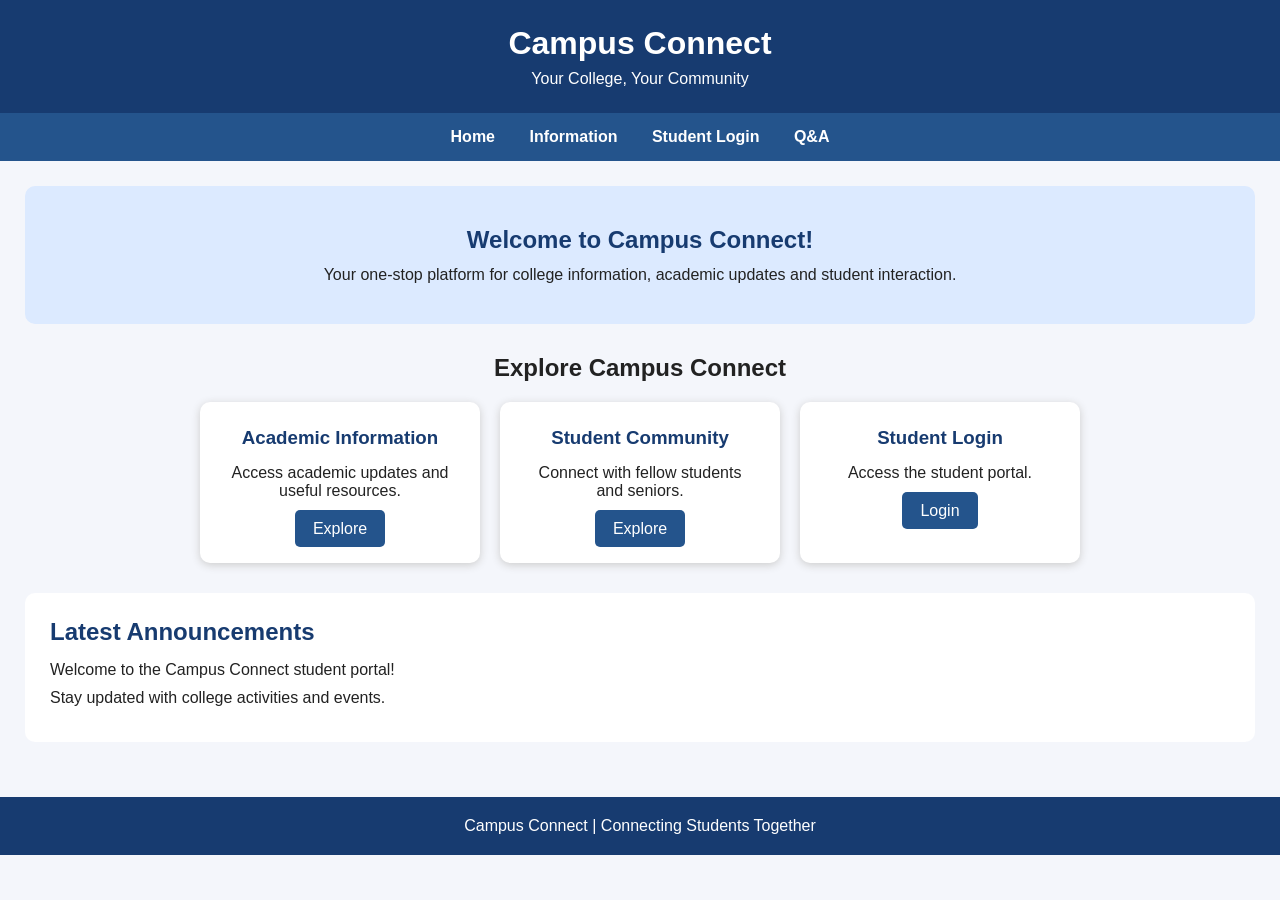
<file: index.html>
<!DOCTYPE html>
<html>
<head>
    <title>Campus Connect</title>
    <link rel="stylesheet" href="style.css">
</head>

<body>

    <header>
        <h1>Campus Connect</h1>
        <p>Your College, Your Community</p>
    </header>

    <nav>
        <a href="index.html">Home</a>
        <a href="information.html">Information</a>
        <a href="login.html">Student Login</a>
        <a href="questions.html">Q&A</a>
    </nav>

    <main>
        <section class="welcome">
            <h2>Welcome to Campus Connect!</h2>
            <p>Your one-stop platform for college information,
            academic updates and student interaction.</p>
        </section>

        <h2 class="heading">Explore Campus Connect</h2>

        <section class="cards">

            <div class="card">
                <h3>Academic Information</h3>
                <p>Access academic updates and useful resources.</p>
                <a href="information.html">Explore</a>
            </div>

            <div class="card">
                <h3>Student Community</h3>
                <p>Connect with fellow students and seniors.</p>
                <a href="questions.html">Explore</a>
            </div>

            <div class="card">
                <h3>Student Login</h3>
                <p>Access the student portal.</p>
                <a href="login.html">Login</a>
            </div>

        </section>

        <section class="announcements">
            <h2>Latest Announcements</h2>
            <p>Welcome to the Campus Connect student portal!</p>
            <p>Stay updated with college activities and events.</p>
        </section>
    </main>

    <footer>
        <p>Campus Connect | Connecting Students Together</p>
    </footer>

</body>
</html>
</file>
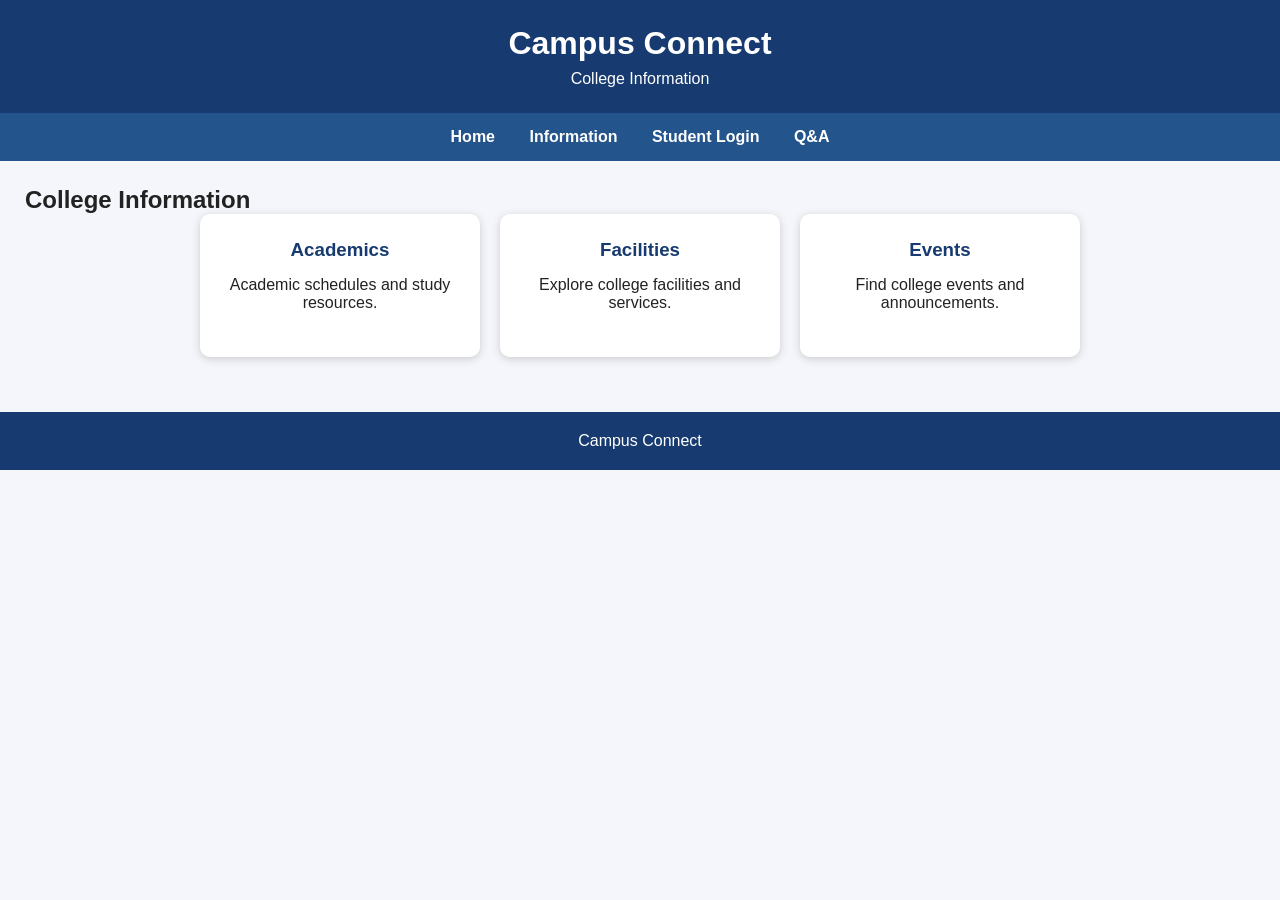
<file: information.html>
<!DOCTYPE html>
<html>
<head>
    <title>College Information</title>
    <link rel="stylesheet" href="style.css">
</head>
<body>
    <header>
        <h1>Campus Connect</h1>
        <p>College Information</p>
    </header>

    <nav>
        <a href="index.html">Home</a>
        <a href="information.html">Information</a>
        <a href="login.html">Student Login</a>
        <a href="questions.html">Q&A</a>
    </nav>

    <main>
        <h2>College Information</h2>
        <section class="cards">
            <div class="card">
                <h3>Academics</h3>
                <p>Academic schedules and study resources.</p>
            </div>
            <div class="card">
                <h3>Facilities</h3>
                <p>Explore college facilities and services.</p>
            </div>
            <div class="card">
                <h3>Events</h3>
                <p>Find college events and announcements.</p>  
            </div>
        </section>
    </main>
    <footer>Campus Connect</footer>
</body>
</html>
</file>
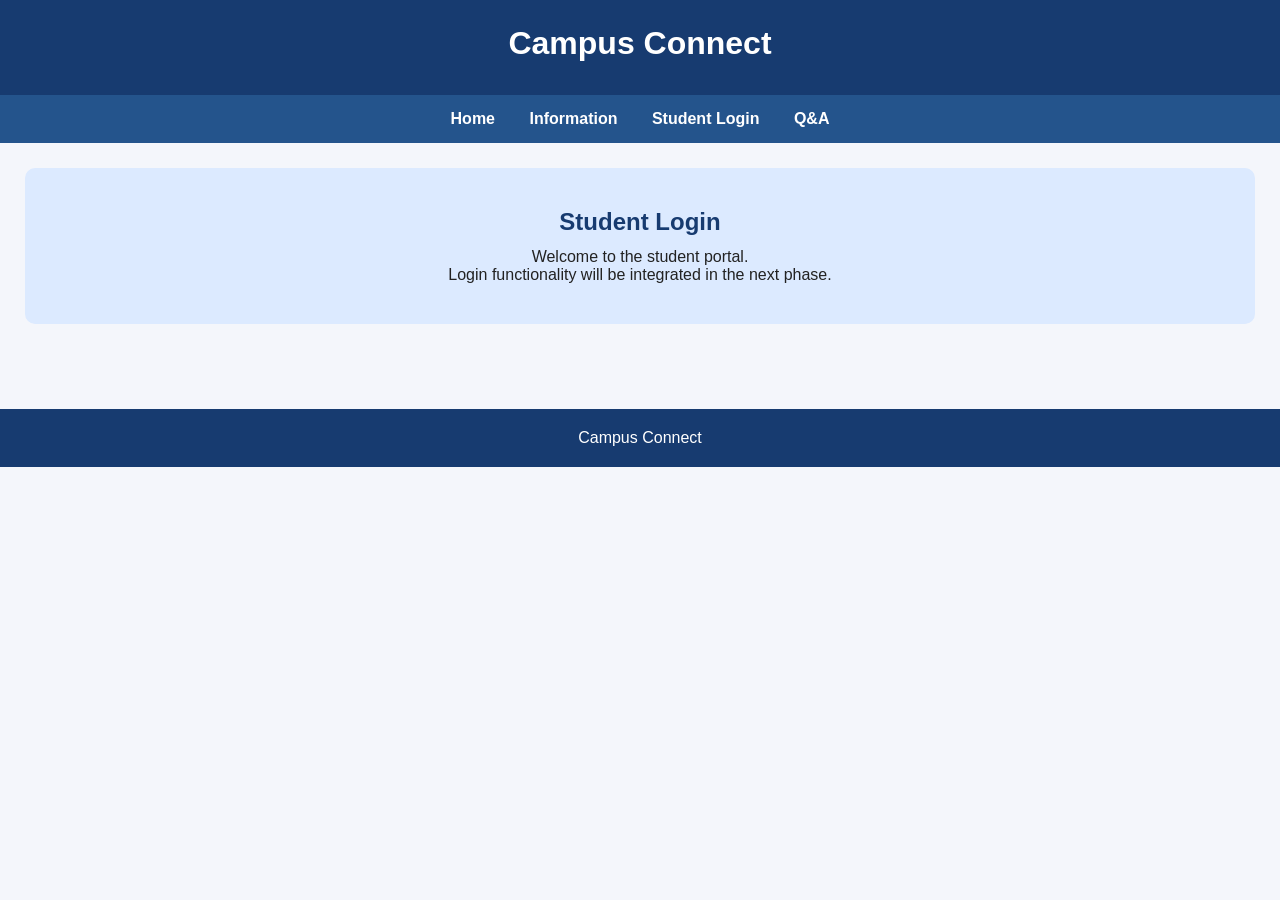
<file: login.html>
<!DOCTYPE html>
<html>
<head>
    <title>Student Login</title>
    <link rel="stylesheet" href="style.css">
</head>
<body>
    <header><h1>Campus Connect</h1></header>
    <nav>
        <a href="index.html">Home</a>
        <a href="information.html">Information</a>
        <a href="login.html">Student Login</a>
        <a href="questions.html">Q&A</a>
    </nav>
    <main>
        <section class="welcome">
            <h2>Student Login</h2>
            <p>Welcome to the student portal.</p>
            <p>Login functionality will be integrated in the next phase.</p>
        </section>
    </main>
    <footer>Campus Connect</footer>
</body>
</html>
</file>
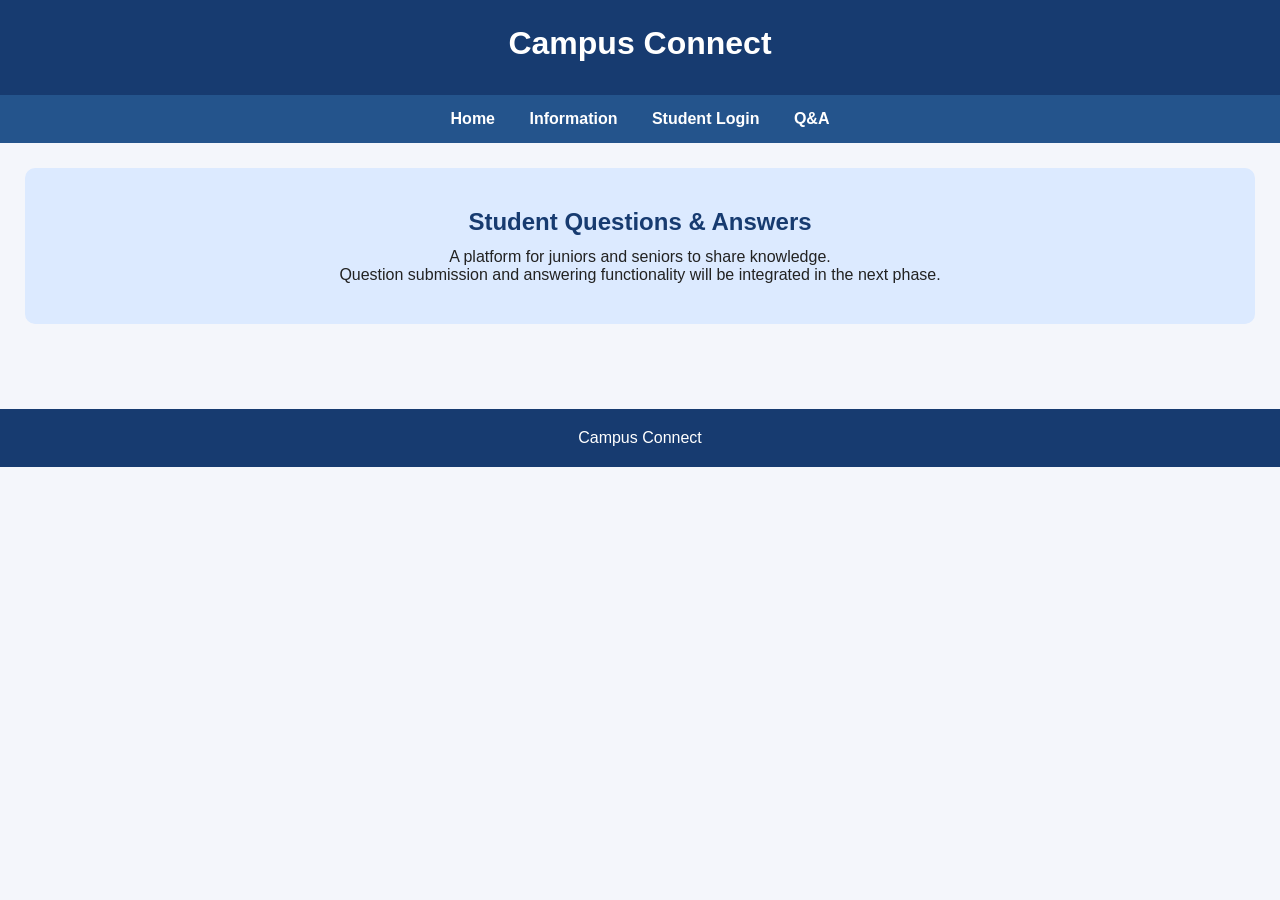
<file: questions.html>
<!DOCTYPE html>
<html>
<head>
    <title>Student Q&A</title>
    <link rel="stylesheet" href="style.css">
</head>
<body>
    <header><h1>Campus Connect</h1></header>
    <nav>
        <a href="index.html">Home</a>
        <a href="information.html">Information</a>
        <a href="login.html">Student Login</a>
        <a href="questions.html">Q&A</a>
    </nav>
    <main>
        <section class="welcome">
            <h2>Student Questions & Answers</h2>
            <p>A platform for juniors and seniors to share knowledge.</p>
            <p>Question submission and answering functionality
            will be integrated in the next phase.</p>
        </section>
    </main>
    <footer>Campus Connect</footer>
</body>
</html>
</file>
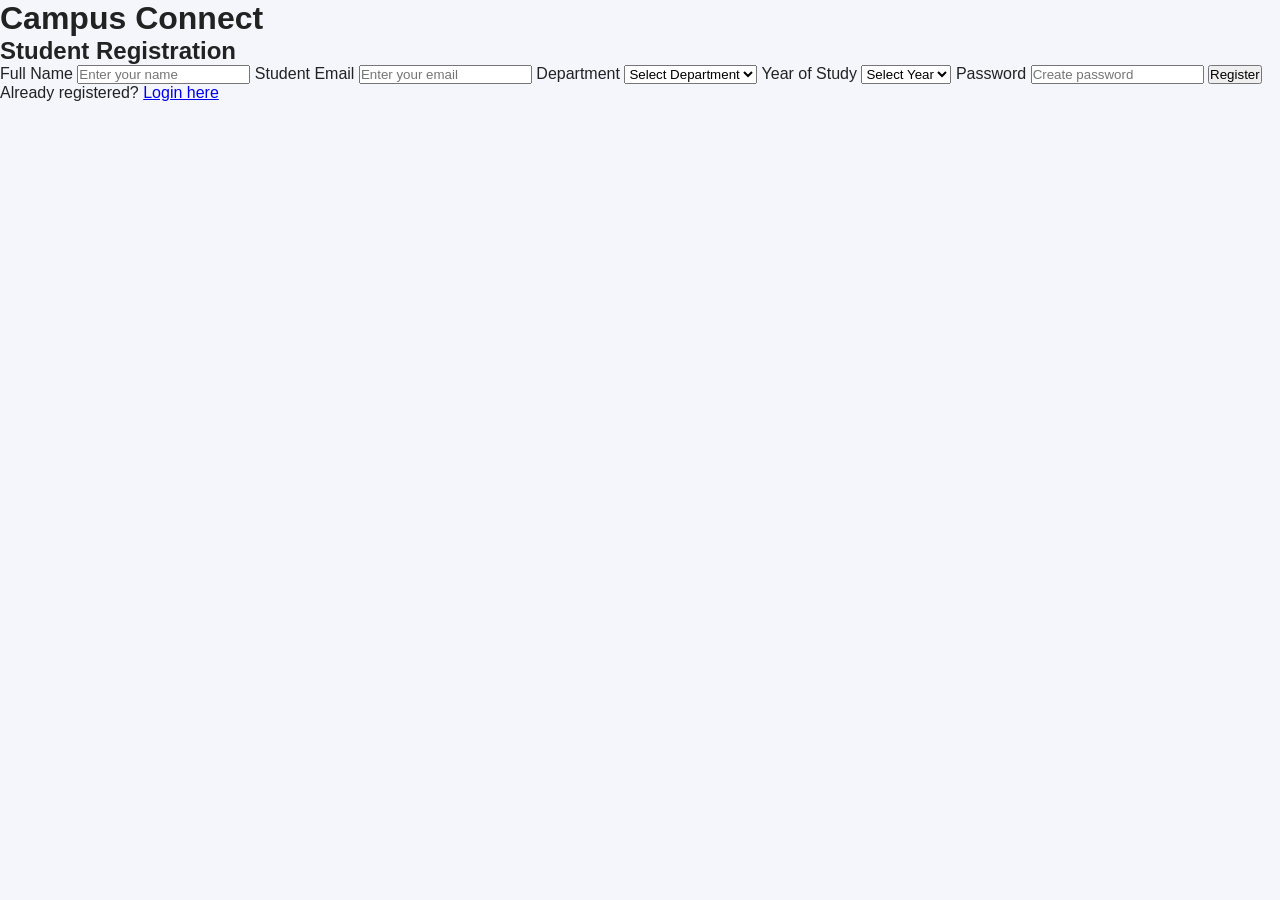
<file: register.html>
<!DOCTYPE html>
<html>
<head>
    <title>Campus Connect - Registration</title>
    <link rel="stylesheet" href="style.css">
</head>
<body>

    <div class="login-container">
        <h1>Campus Connect</h1>
        <h2>Student Registration</h2>

        <form onsubmit="register(event)">

            <label>Full Name</label>
            <input type="text" id="name" placeholder="Enter your name" required>

            <label>Student Email</label>
            <input type="email" id="email" placeholder="Enter your email" required>

            <label>Department</label>
            <select id="department" required>
                <option value="">Select Department</option>
                <option>CSE</option>
                <option>ISE</option>
                <option>ECE</option>
                <option>EEE</option>
                <option>Mechanical</option>
            </select>

            <label>Year of Study</label>
            <select id="year" required>
                <option value="">Select Year</option>
                <option>1st Year</option>
                <option>2nd Year</option>
                <option>3rd Year</option>
                <option>4th Year</option>
            </select>

            <label>Password</label>
            <input type="password" id="password" placeholder="Create password" required>

            <button type="submit">Register</button>

        </form>

        <p>Already registered?
            <a href="login.html">Login here</a>
        </p>

        <p id="message"></p>
    </div>

    <script>
        function register(event) {
            event.preventDefault();

            let name = document.getElementById("name").value;

            document.getElementById("message").innerHTML =
                "Welcome, " + name + "! Registration form is working. Backend is not connected yet.";
        }
    </script>

</body>
</html>
</file>
<file: style.css>
* {
    margin: 0;
    padding: 0;
    box-sizing: border-box;
}

body {
    font-family: Arial, sans-serif;
    background-color: #f4f6fb;
    color: #222;
}

header {
    background-color: #173b70;
    color: white;
    text-align: center;
    padding: 25px;
}

header h1 {
    margin-bottom: 8px;
}

nav {
    background-color: #24548c;
    padding: 15px;
    text-align: center;
}

nav a {
    color: white;
    text-decoration: none;
    margin: 15px;
    font-weight: bold;
}

nav a:hover {
    color: #ffd166;
}

main {
    padding: 25px;
}

.welcome {
    background-color: #dceaff;
    padding: 40px;
    text-align: center;
    border-radius: 10px;
    margin-bottom: 30px;
}

.welcome h2 {
    color: #173b70;
    margin-bottom: 12px;
}

.heading {
    text-align: center;
    margin-bottom: 20px;
}

.cards {
    display: flex;
    gap: 20px;
    justify-content: center;
    flex-wrap: wrap;
}

.card {
    background-color: white;
    padding: 25px;
    width: 280px;
    border-radius: 10px;
    text-align: center;
    box-shadow: 0 2px 8px #cccccc;
}

.card h3 {
    color: #173b70;
    margin-bottom: 15px;
}

.card p {
    margin-bottom: 20px;
}

.card a {
    background-color: #24548c;
    color: white;
    padding: 10px 18px;
    text-decoration: none;
    border-radius: 5px;
}

.announcements {
    background-color: white;
    margin-top: 30px;
    padding: 25px;
    border-radius: 10px;
}

.announcements h2 {
    margin-bottom: 15px;
    color: #173b70;
}

.announcements p {
    margin: 10px 0;
}

footer {
    background-color: #173b70;
    color: white;
    text-align: center;
    padding: 20px;
    margin-top: 30px;
}
@media (max-width: 600px) {

    nav a {
        display: inline-block;
        margin: 8px;
    }

    main {
        padding: 15px;
    }

    .welcome {
        padding: 25px;
    }

    .card {
        width: 100%;
    }

}
</file>
